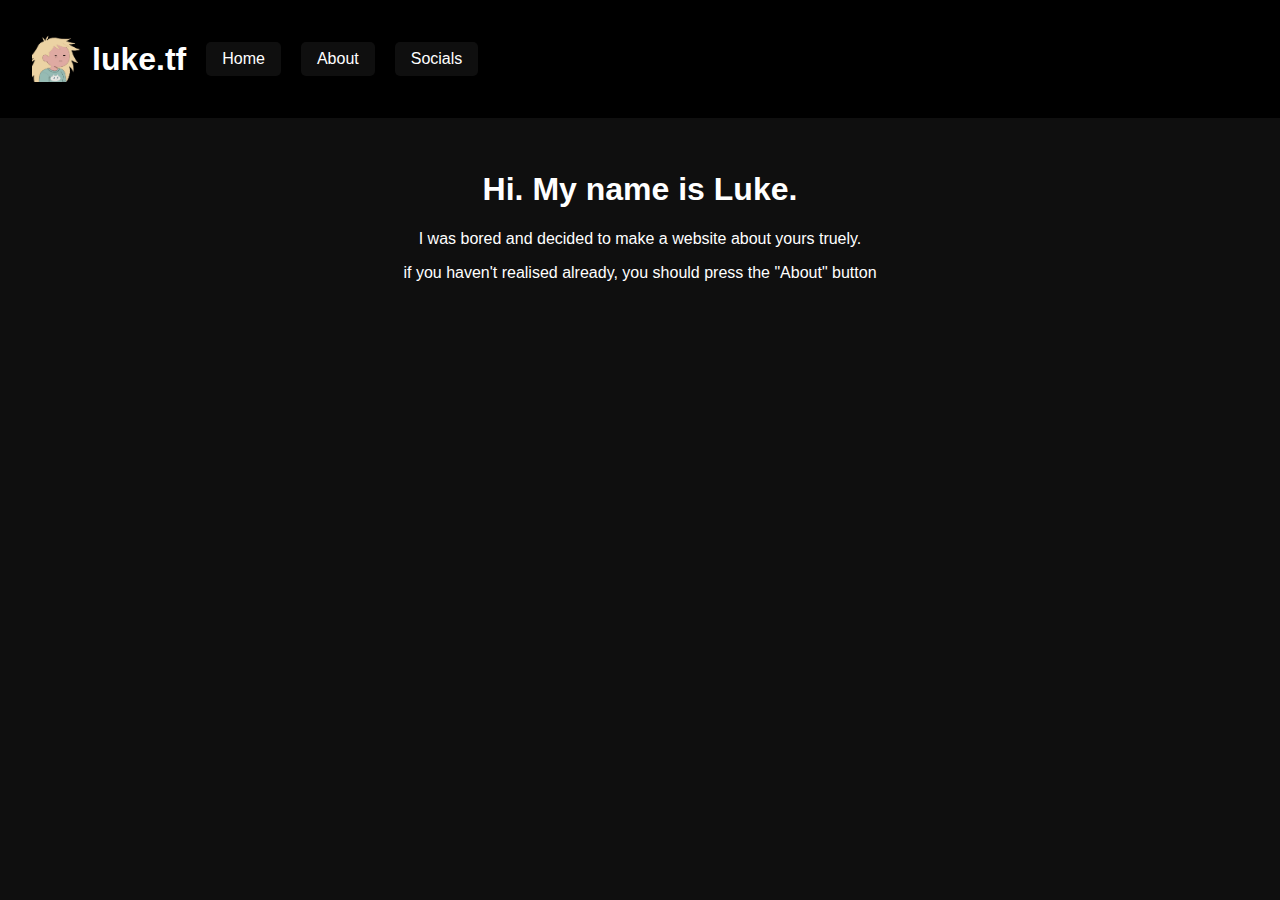
<file: index.html>
<!DOCTYPE html>
<html lang="en">
<head>
    <meta charset="UTF-8">
    <meta name="viewport" content="width=device-width, initial-scale=1.0">
    <title>luke.tf</title>
    <link rel="icon" type="image/x-icon" href="images/pfp.png">
    <link rel="stylesheet" href="styles.css">
</head>
<body>
    <header>
        <div class="header-content">
            <a href="vault.html">
                <img src="images/pfp.png">
              </a>
              
          <h1>luke.tf</h1><br>
		  <a href="index.html" class="nav-button" >Home</a>
		  <a href="about.html" class="nav-button" >About</a>
		  <a href="social.html" class="nav-button" >Socials</a>
        </div>

    </header>
    
    <main>
        <h1>Hi. My name is Luke.</h1>
		<p>I was bored and decided to make a website about yours truely.</p>
		<p>if you haven't realised already, you should press the "About" button</p>
    </main>
</body>
</html>
</file>
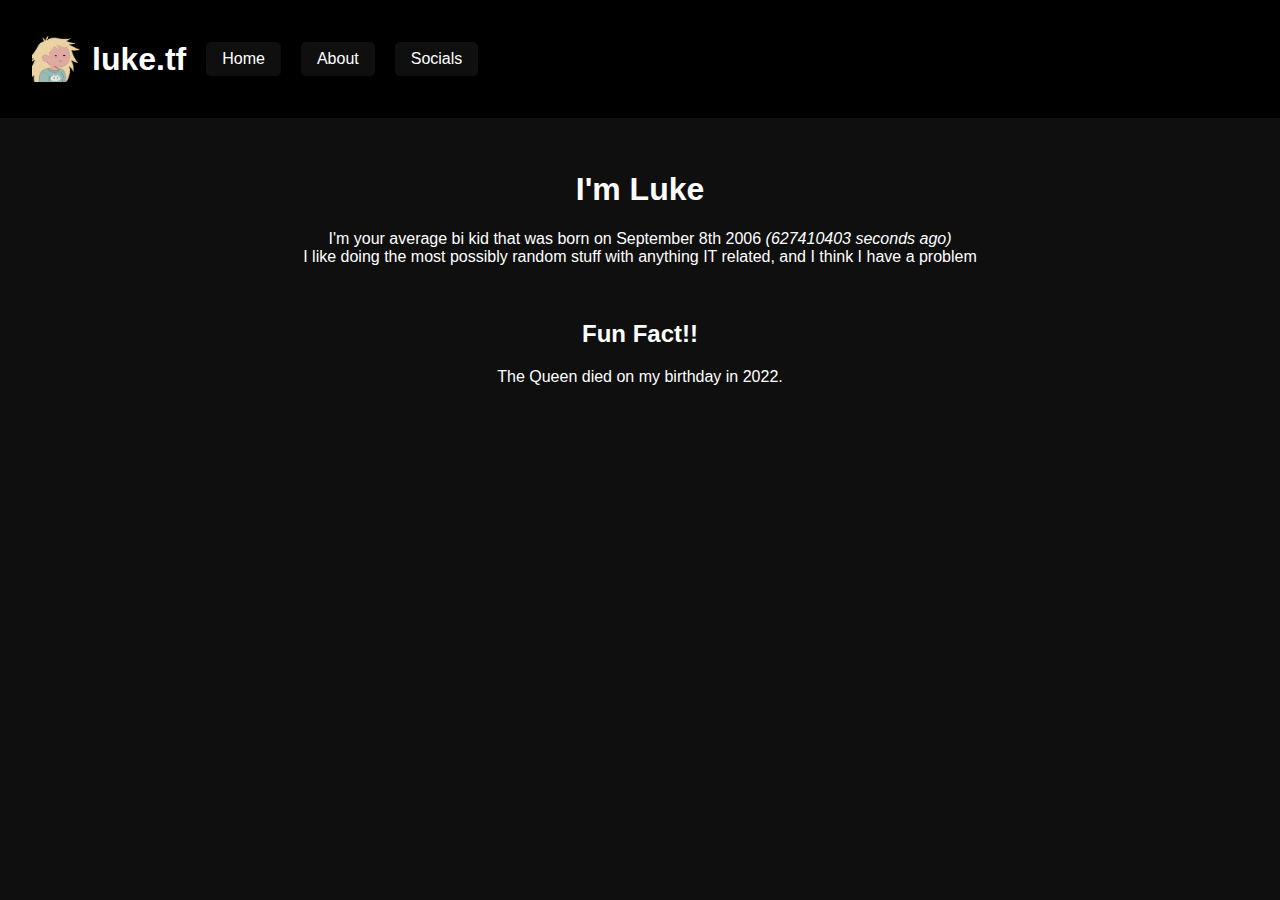
<file: about.html>
<!DOCTYPE html>
<html lang="en">
<head>
    <meta charset="UTF-8">
    <meta name="viewport" content="width=device-width, initial-scale=1.0">
    <title>luke.tf</title>
    <link rel="icon" type="image/x-icon" href="images/pfp.png">
    <link rel="stylesheet" href="styles.css">
</head>
<body>
    <header>
        <div class="header-content">
            <a href="vault.html">
                <img src="images/pfp.png">
              </a>
              
          <h1>luke.tf</h1><br>
		  <a href="index.html" class="nav-button" >Home</a>
		  <a href="about.html" class="nav-button" >About</a>
		  <a href="social.html" class="nav-button" >Socials</a>
        </div>

    </header>
    
   <main>
    <h1>I'm Luke</h1>
    <p>I'm your average bi kid that was born on September 8th 2006 <span class="italic">(<span id="seconds-ago">x seconds ago</span>) </span> <br> I like doing the most possibly random stuff with anything IT related, and I think I have a problem</p>
    <br>
    <h2>Fun Fact!!</h2>
    <p>The Queen died on my birthday in 2022.</p>
</main>

<script src="script.js"></script>
</body>
</html>
</file>
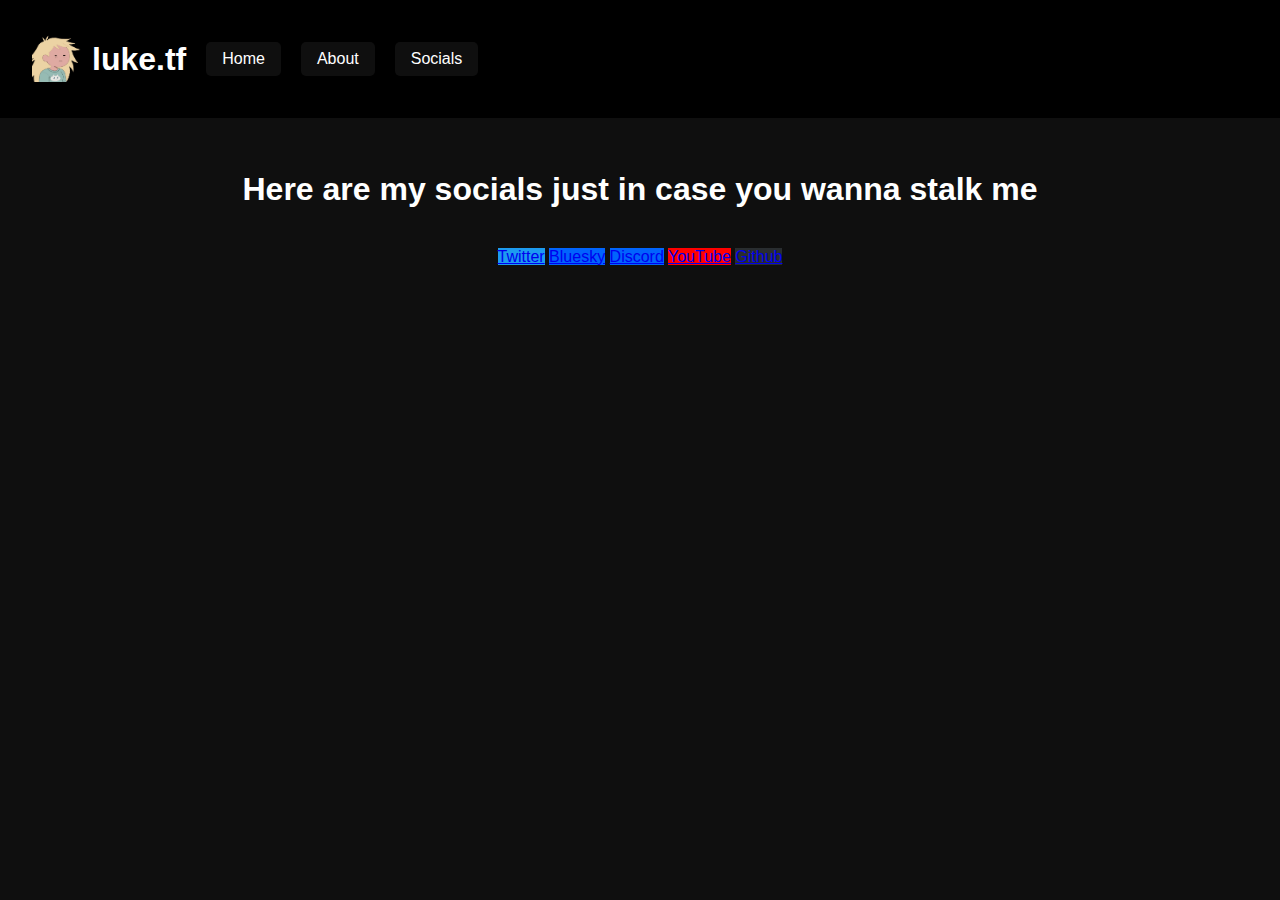
<file: social.html>
<!DOCTYPE html>
<html lang="en">
<script src="scripts/headnav.js"> </script>

<body>
    
   <main>

    <h1>Here are my socials just in case you wanna stalk me</h1>
	   <br>
	   <a href="https://twitter.com/lukeissilly" class="social-buttons" style="background-color: #1D9BF0" >Twitter</a>
	   <a href="https://bsky.app/profile/luke.tf" class="social-buttons" style="background-color: #0164FD" >Bluesky</a>
	   <a href="https://discord.gg/femboyslove" class="social-buttons" style="background-color: #0164FD" >Discord</a>
	   <a href="https://www.youtube.com/@lukeissilly" class="social-buttons" style="background-color: #FF0000" >YouTube</a>
	   <a href="https://github.com/lukeisuh" class="social-buttons" style="background-color: #292d30" >Github</a>
       
    </main>
</body>
</html>
</file>
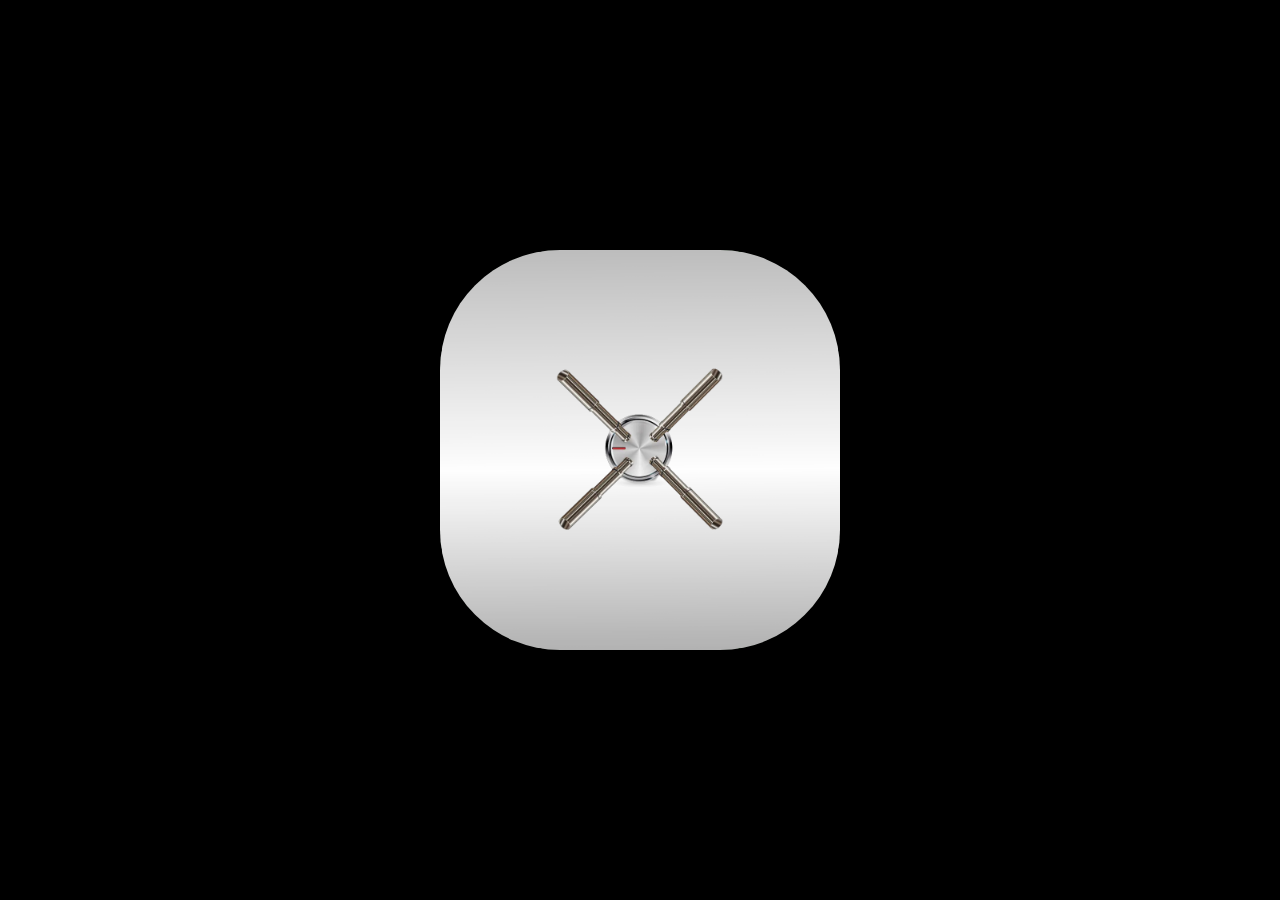
<file: vault.html>
<!DOCTYPE html>
<html lang="en">
<head>
    <meta charset="UTF-8">
    <meta name="viewport" content="width=device-width, initial-scale=1.0">
    <title>Vault</title>
    <link rel="stylesheet" href="vault.css">
</head>
<body>
    <div class="stack">
        <a class="inside" href="https://www.google.com" target="_blank">
            <img src="images/temp.gif" class="image inside">
        </a>
        <img src="images/door.png" class="image door">
        <img src="images/handle.png" class="image handle">
    </div>
    <script src="vault.js"></script> 
</body>
</html>
</file>
<file: styles.css>
body {
    font-family: Arial, sans-serif;
    margin: 0;
    padding: 0;
    background-color: #0f0f0f;
}

header {
    font-family: Arial, sans-serif;
    background-color: #000000;
    color: #ffffff;
    text-align: center;
    padding: 1rem;
}

header img {
    width: 50px;
    height: auto;
    margin-right: 10px;
}

.header-content {
    font-family: Arial, sans-serif;
    display: flex;
    align-items: center;
    padding: 1rem;
}

.header-content img {
    font-family: Arial, sans-serif;
    width: 50px;
    height: auto;
    margin-right: 10px;
}

.header-content h1 {
    font-family: Arial, sans-serif;
    margin: 0;
    flex: 0 1 auto;
    text-align: center;
}

.button-container {
    display: flex;
    gap: 10px;
    align-items: center;
}

.button-container {
    display: flex;
    justify-content: center;
    margin-top: 10px;
}

main {
    color: #ffffff;
    padding: 2rem;
    text-align: center;
}

button {
    padding: 0.5rem 1rem;
    background-color: #007BFF;
    color: #fff;
    border: none;
    cursor: pointer;
}

.nav-button {
    text-decoration: none;
    background-color: #0f0f0f;
    color: #fff;
    padding: 0.5rem 1rem;
    border: none;
    border-radius: 5px;
    cursor: pointer;
    font-size: 16px;
    transition: background-color 0.3s ease-in-out;
    display: inline-block;
	margin-right: 0px;
	margin-left: 20px
}

.social-buttons {
    text-decoration: none;
    background-color: #0f0f0f;
    color: #fff;
    padding: 1rem 2rem;
    border: none;
    border-radius: 5px;
    cursor: pointer;
    font-size: 16px;
    transition: background-color 0.3s ease-in-out;
    display: inline-block;
	margin-right: 0px;
	margin-left: 20px
}

.nav-button:hover {
    background-color: #161616;
}

.subtitle {
    color: #ffffff;
    text-align: center;
    font-weight: bold;
    color: #ffffff;
    font-size: 18px;
    margin-top: 20px;
    margin-left: 390px;
    margin-right: auto;
    width: max-content;
}

.italic {
    font-style: italic;
}


.center {
    text-align: center;
}
</file>
<file: vault.css>
body {
    margin: 0;
    display: flex;
    justify-content: center;
    align-items: center;
    height: 100vh;
    background-color: #000000;
}

.stack {
    position: relative;
    cursor: pointer;
    width: 400px;
    height: 400px;
}

.image {
    position: absolute;
    width: 100%;
    height: 100%;
    transition: transform 1s ease-in-out;
    border-radius: 120px;
}
</file>
